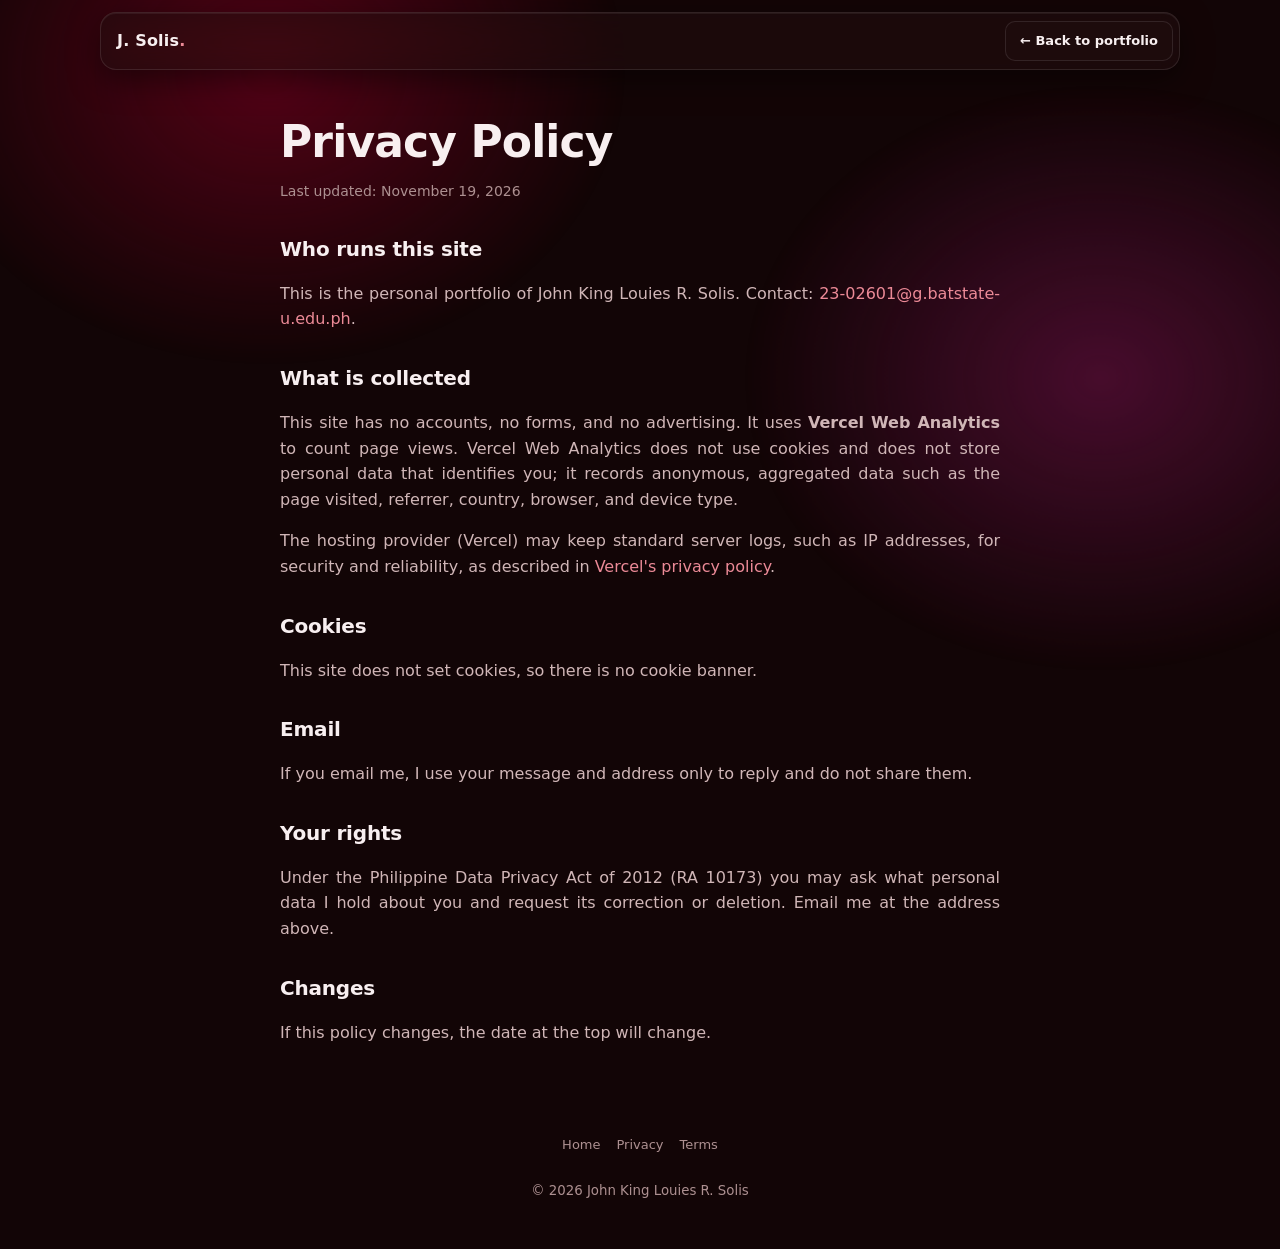
<file: privacy.html>
<!DOCTYPE html>
<html lang="en">
<head>
<meta charset="utf-8">
<meta name="viewport" content="width=device-width, initial-scale=1, viewport-fit=cover">
<meta name="theme-color" content="#140a0c">
<title>Privacy Policy – John King Louies R. Solis</title>
<meta name="description" content="How this portfolio site handles visitor data.">
<link rel="canonical" href="https://john-solis-portfolio.vercel.app/privacy">
<meta property="og:title" content="Privacy Policy – John King Louies R. Solis">
<meta property="og:description" content="How this portfolio site handles visitor data.">
<meta property="og:image" content="https://john-solis-portfolio.vercel.app/og.png">
<link rel="icon" href="/favicon.ico" sizes="any">
<link rel="icon" href="/favicon.svg" type="image/svg+xml">
<link rel="apple-touch-icon" href="/apple-touch-icon.png">
<link rel="stylesheet" href="/styles.css">
</head>
<body class="sub-page">
<div class="liquid" aria-hidden="true"><div class="orbit o1"><div class="blob"></div></div><div class="orbit o2"><div class="blob"></div></div></div>
<nav><div class="wrap"><a class="brand" href="/">J. Solis<span>.</span></a><a class="btn ghost" href="/">← Back to portfolio</a></div></nav>
<main class="wrap doc">
<h1>Privacy Policy</h1>
<p class="muted">Last updated: November 19, 2026</p>
<h2>Who runs this site</h2>
<p>This is the personal portfolio of John King Louies R. Solis. Contact: <a href="mailto:23-02601@g.batstate-u.edu.ph">23-02601@g.batstate-u.edu.ph</a>.</p>
<h2>What is collected</h2>
<p>This site has no accounts, no forms, and no advertising. It uses <b>Vercel Web Analytics</b> to count page views. Vercel Web Analytics does not use cookies and does not store personal data that identifies you; it records anonymous, aggregated data such as the page visited, referrer, country, browser, and device type.</p>
<p>The hosting provider (Vercel) may keep standard server logs, such as IP addresses, for security and reliability, as described in <a href="https://vercel.com/legal/privacy-policy" rel="noopener" target="_blank">Vercel's privacy policy</a>.</p>
<h2>Cookies</h2>
<p>This site does not set cookies, so there is no cookie banner.</p>
<h2>Email</h2>
<p>If you email me, I use your message and address only to reply and do not share them.</p>
<h2>Your rights</h2>
<p>Under the Philippine Data Privacy Act of 2012 (RA 10173) you may ask what personal data I hold about you and request its correction or deletion. Email me at the address above.</p>
<h2>Changes</h2>
<p>If this policy changes, the date at the top will change.</p>
</main>
<footer><div class="wrap"><p class="legal"><a href="/">Home</a><a href="/privacy">Privacy</a><a href="/terms">Terms</a></p><small>© 2026 John King Louies R. Solis</small></div></footer>
</body>
</html>
</file>
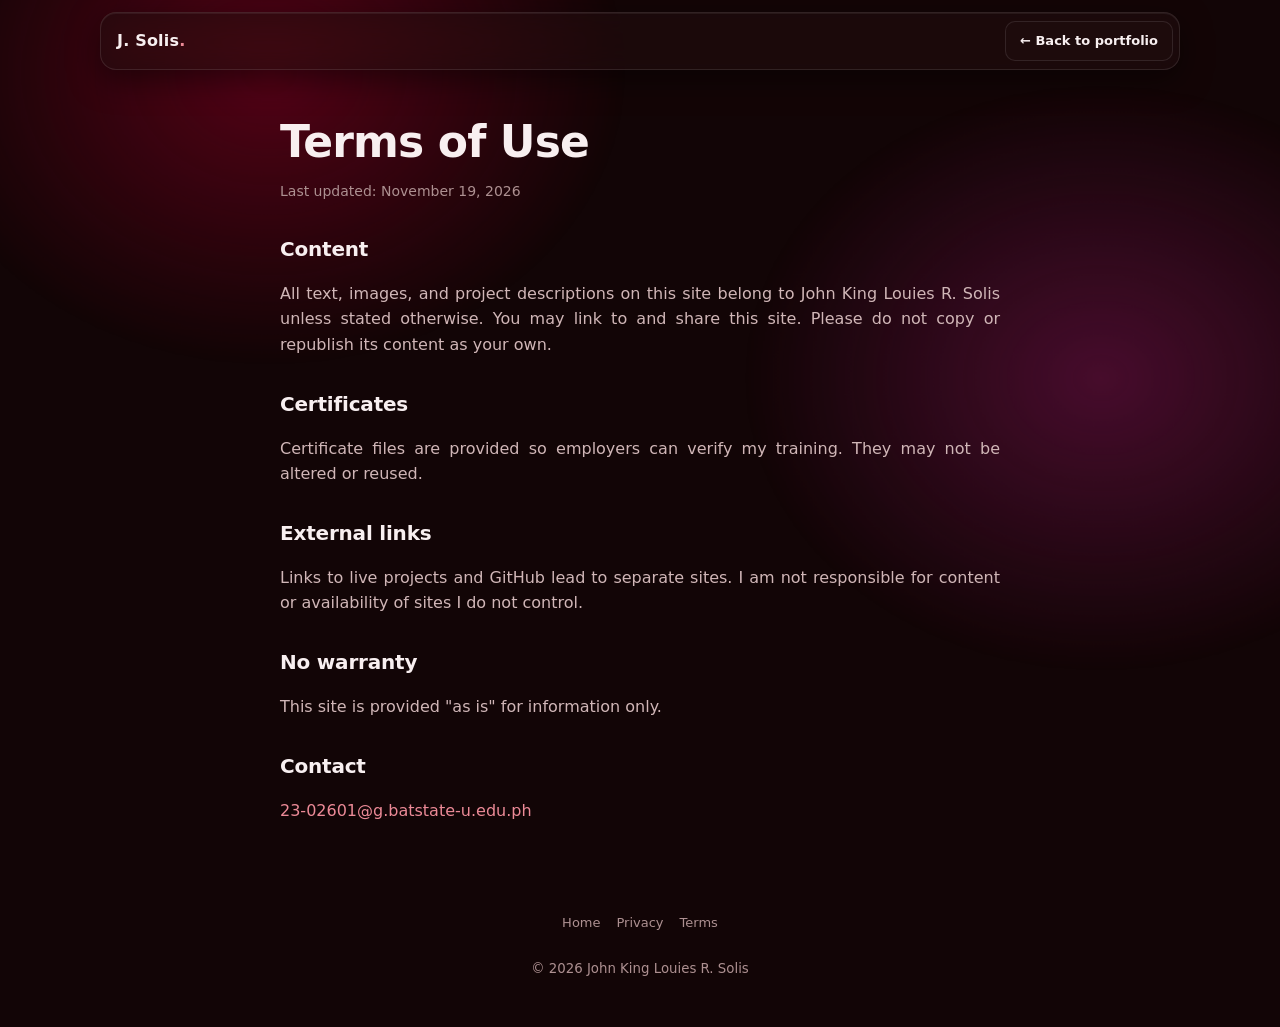
<file: terms.html>
<!DOCTYPE html>
<html lang="en">
<head>
<meta charset="utf-8">
<meta name="viewport" content="width=device-width, initial-scale=1, viewport-fit=cover">
<meta name="theme-color" content="#140a0c">
<title>Terms of Use – John King Louies R. Solis</title>
<meta name="description" content="Terms for using this portfolio site.">
<link rel="canonical" href="https://john-solis-portfolio.vercel.app/terms">
<meta property="og:title" content="Terms of Use – John King Louies R. Solis">
<meta property="og:description" content="Terms for using this portfolio site.">
<meta property="og:image" content="https://john-solis-portfolio.vercel.app/og.png">
<link rel="icon" href="/favicon.ico" sizes="any">
<link rel="icon" href="/favicon.svg" type="image/svg+xml">
<link rel="apple-touch-icon" href="/apple-touch-icon.png">
<link rel="stylesheet" href="/styles.css">
</head>
<body class="sub-page">
<div class="liquid" aria-hidden="true"><div class="orbit o1"><div class="blob"></div></div><div class="orbit o2"><div class="blob"></div></div></div>
<nav><div class="wrap"><a class="brand" href="/">J. Solis<span>.</span></a><a class="btn ghost" href="/">← Back to portfolio</a></div></nav>
<main class="wrap doc">
<h1>Terms of Use</h1>
<p class="muted">Last updated: November 19, 2026</p>
<h2>Content</h2>
<p>All text, images, and project descriptions on this site belong to John King Louies R. Solis unless stated otherwise. You may link to and share this site. Please do not copy or republish its content as your own.</p>
<h2>Certificates</h2>
<p>Certificate files are provided so employers can verify my training. They may not be altered or reused.</p>
<h2>External links</h2>
<p>Links to live projects and GitHub lead to separate sites. I am not responsible for content or availability of sites I do not control.</p>
<h2>No warranty</h2>
<p>This site is provided "as is" for information only.</p>
<h2>Contact</h2>
<p><a href="mailto:23-02601@g.batstate-u.edu.ph">23-02601@g.batstate-u.edu.ph</a></p>
</main>
<footer><div class="wrap"><p class="legal"><a href="/">Home</a><a href="/privacy">Privacy</a><a href="/terms">Terms</a></p><small>© 2026 John King Louies R. Solis</small></div></footer>
</body>
</html>
</file>
<file: styles.css>
/* ---------- tokens (OKLCH) ---------- */
:root{
  color-scheme:dark;
  --hue:15;
  /* depth: each elevation is a little lighter */
  --l0:oklch(14% .025 var(--hue));          /* page */
  --l1:oklch(19% .03 var(--hue) / .62);     /* raised glass */
  --l2:oklch(22% .035 var(--hue) / .96);    /* popover */
  --l3:oklch(30% .04 var(--hue) / .55);     /* hover / pressed fill */
  --ink:oklch(96% .01 var(--hue));
  --ink-2:oklch(80% .03 var(--hue));
  --ink-3:oklch(68% .035 var(--hue));
  --primary:oklch(74% .12 12);
  --primary-strong:oklch(42% .15 18);
  --accent:oklch(83% .11 80);
  --border:oklch(100% 0 0 / .10);
  --border-strong:oklch(100% 0 0 / .18);
  --ok:oklch(78% .15 155);

  --r-lg:22px; --pad-lg:22px;            /* card */
  --r-md:16px; --pad-md:6px;             /* nav */
  --r-in:calc(var(--r-md) - var(--pad-md)); /* concentric inner = outer − padding */
  --r-chip:999px;

  --ease-out:cubic-bezier(.22,1,.36,1);
  --ease-in-out:cubic-bezier(.65,0,.35,1);
  --ease-in:cubic-bezier(.55,0,1,.45);
  --t-in:220ms; --t-out:176ms;           /* exits 20% shorter */
}
*{box-sizing:border-box}
html{scroll-behavior:smooth;-webkit-text-size-adjust:100%}
body{margin:0;font-family:Inter,system-ui,-apple-system,"Segoe UI",Roboto,Arial,sans-serif;color:var(--ink);background:var(--l0);line-height:1.6;overflow-x:hidden;font-size:16px}
a{color:var(--primary);text-decoration:none}
a:hover{text-decoration:underline;text-underline-offset:3px}
.wrap{max-width:1080px;margin:0 auto;padding:0 20px;position:relative}
svg.i{width:18px;height:18px;stroke:currentColor;stroke-width:1.75;fill:none;stroke-linecap:round;stroke-linejoin:round;flex:none}

/* ---------- liquid background ----------
   Perf: no live blur filter, no border-radius animation on big layers.
   Blobs are soft radial gradients (already "blurred"); only transform animates,
   so the GPU compositor handles every frame at the display's refresh rate. */
.liquid{position:fixed;inset:0;height:100lvh;z-index:-1;overflow:hidden;pointer-events:none;contain:strict}
.orbit{position:absolute;width:0;height:0;animation:orbit 34s linear infinite;will-change:transform}
.blob{position:absolute;width:56vmax;height:46vmax;translate:-50% -50%;opacity:.55;border-radius:50%;
      animation:wobble 20s var(--ease-in-out) infinite;will-change:transform}
.o1{top:8%;left:12%}            .o1 .blob{left:9vmax;background:radial-gradient(closest-side in oklch,oklch(40% .16 18),oklch(40% .16 18 / 0))}
.o2{top:42%;right:6%;animation-duration:42s;animation-direction:reverse} .o2 .blob{left:-8vmax;background:radial-gradient(closest-side in oklch,oklch(38% .14 350),oklch(38% .14 350 / 0));animation-delay:-7s}
.o3{bottom:-4%;left:48%;animation-duration:50s} .o3 .blob{left:7vmax;background:radial-gradient(closest-side in oklch,oklch(55% .12 55),oklch(55% .12 55 / 0));opacity:.3;animation-delay:-12s}
@keyframes orbit{to{transform:rotate(360deg)}}
/* liquid feel from non-uniform scale + rotation: transform-only, composited */
@keyframes wobble{
  0%,100%{transform:rotate(0) scale(1,1)}
  33%{transform:rotate(40deg) scale(1.15,.85)}
  66%{transform:rotate(-25deg) scale(.88,1.12)}
}
/* small-area morph (avatar only) keeps the border-radius effect */
@keyframes morph{
  0%,100%{border-radius:42% 58% 63% 37% / 41% 44% 56% 59%}
  33%{border-radius:63% 37% 38% 62% / 55% 61% 39% 45%}
  66%{border-radius:35% 65% 52% 48% / 62% 35% 65% 38%}
}

/* ---------- glass surfaces ----------
   Perf: backdrop blur only on the two sticky/floating layers (nav, popover).
   Cards sit over an already-soft background, so a tinted translucent fill
   looks the same without re-blurring every card on every scroll frame. */
.glass,.card,nav{background:var(--l1);border:1px solid var(--border);
  box-shadow:0 1px 0 oklch(100% 0 0 / .06) inset, 0 10px 30px oklch(5% .02 var(--hue) / .45)}
nav{-webkit-backdrop-filter:blur(14px) saturate(150%);backdrop-filter:blur(14px) saturate(150%)}
section{content-visibility:auto;contain-intrinsic-size:auto 900px}

/* ---------- nav + moving knob ---------- */
nav{position:sticky;top:12px;z-index:20;margin:12px 12px 0;border-radius:var(--r-md)}
@media (min-width:1104px){nav{margin:12px auto 0;max-width:1080px}}
nav .wrap{display:flex;align-items:center;justify-content:space-between;height:56px;padding:0 var(--pad-md) 0 16px}
nav .brand{text-decoration:none;font-weight:800;letter-spacing:.2px;color:var(--ink)}
nav .brand span{color:var(--primary)}
.links{position:relative;display:flex;gap:2px;list-style:none;margin:0;padding:0}
.links a{position:relative;z-index:1;display:block;color:var(--ink-3);font-size:14px;font-weight:600;padding:8px 12px;border-radius:var(--r-in);transition:color var(--t-in) var(--ease-out)}
.links a:hover{color:var(--ink);text-decoration:none}
.links a.active{color:var(--ink)}
.knob{position:absolute;top:0;left:0;height:100%;border-radius:var(--r-in);background:var(--l3);border:1px solid var(--border);
  transform-origin:center;opacity:0;pointer-events:none;
  transition:translate 320ms var(--ease-in-out), width 320ms var(--ease-in-out), opacity var(--t-in) var(--ease-out)}
.knob.moving{animation:stretch 320ms var(--ease-in-out)}
@keyframes stretch{50%{scale:1.12 1}}   /* stretch 12% while travelling */

.menu-btn{display:none;width:44px;height:44px;border-radius:var(--r-in);border:1px solid var(--border);background:transparent;color:var(--ink);
  place-items:center;cursor:pointer;position:relative;transition:background var(--t-in) var(--ease-out)}
.menu-btn:hover{background:var(--l3)}
.menu-btn:active{scale:.9;transition:none}          /* pressed: no tween while held */
.menu-btn svg{position:absolute;transition:opacity 180ms var(--ease-out), filter 180ms var(--ease-out), scale 180ms var(--ease-out)}
.menu-btn .ic-close{opacity:0;filter:blur(4px);scale:.6}
.menu-btn[aria-expanded="true"] .ic-open{opacity:0;filter:blur(4px);scale:.6}
.menu-btn[aria-expanded="true"] .ic-close{opacity:1;filter:none;scale:1}

.popover{position:absolute;top:calc(100% + 8px);right:0;min-width:220px;padding:var(--pad-md);border-radius:var(--r-md);
  background:var(--l2);border:1px solid var(--border-strong);-webkit-backdrop-filter:blur(14px);backdrop-filter:blur(14px);
  box-shadow:0 18px 50px oklch(5% .02 var(--hue) / .6);
  transform-origin:top right;                 /* grows out of the trigger */
  opacity:0;scale:.95;translate:0 -4px;visibility:hidden;
  transition:opacity var(--t-out) var(--ease-in), scale var(--t-out) var(--ease-in), translate var(--t-out) var(--ease-in), visibility 0s linear var(--t-out)}
.popover.open{opacity:1;scale:1;translate:0 0;visibility:visible;
  transition:opacity var(--t-in) var(--ease-out), scale var(--t-in) var(--ease-out), translate var(--t-in) var(--ease-out), visibility 0s}
.popover a{display:block;padding:11px 12px;border-radius:var(--r-in);color:var(--ink-2);font-weight:600;
  opacity:0;translate:0 -4px;transition:opacity 160ms var(--ease-out), translate 160ms var(--ease-out), background 120ms}
.popover.open a{opacity:1;translate:0 0}
.popover.open a:nth-child(1){transition-delay:0ms}.popover.open a:nth-child(2){transition-delay:30ms}.popover.open a:nth-child(3){transition-delay:60ms}.popover.open a:nth-child(4){transition-delay:90ms}.popover.open a:nth-child(5){transition-delay:120ms}.popover.open a:nth-child(6){transition-delay:150ms}  /* 30ms row stagger */
.popover a:hover{background:var(--l3);color:var(--ink);text-decoration:none}
@media (max-width:760px){.links{display:none}.menu-btn{display:grid}}
@media (min-width:761px){.popover{display:none}}

/* ---------- hero ---------- */
header.hero{min-height:calc(100dvh - 80px);display:grid;align-items:center;padding:48px 0}
.hero .wrap{display:grid;grid-template-columns:1fr auto;gap:48px;align-items:center}
.hero h1{font-size:clamp(34px,5.4vw,56px);line-height:1.05;margin:0 0 12px;letter-spacing:-.02em}
.hero h1 .grad{background:linear-gradient(100deg in oklch,var(--primary),oklch(84% .11 70));-webkit-background-clip:text;background-clip:text;color:transparent}
.hero .role{font-size:18px;color:var(--ink-3);margin:0 0 18px}
.hero p.lead{max-width:56ch;color:var(--ink-2);margin:0 0 28px}

.avatar{position:relative;width:240px;aspect-ratio:1;isolation:isolate}
.avatar:before{content:"";position:absolute;inset:-10px;border-radius:inherit;
  background:conic-gradient(in oklch from 0deg,oklch(45% .16 18),var(--primary),var(--accent),oklch(45% .16 18));
  border-radius:42% 58% 63% 37% / 41% 44% 56% 59%;animation:morph 12s var(--ease-in-out) infinite;opacity:.75}
.avatar img{position:relative;width:100%;height:100%;object-fit:cover;border-radius:42% 58% 63% 37% / 41% 44% 56% 59%;
  animation:morph 12s var(--ease-in-out) infinite;outline:1px solid var(--border-strong)}

.btns{display:flex;gap:12px;flex-wrap:wrap}
.btn{position:relative;display:inline-flex;align-items:center;gap:8px;min-height:44px;padding:0 20px;border-radius:14px;font-weight:700;font-size:14px;color:var(--ink);
  border:1px solid var(--border);cursor:pointer;font-family:inherit;
  transition:background var(--t-in) var(--ease-out), border-color var(--t-in) var(--ease-out), scale 160ms var(--ease-out)}
.btn.primary{background:linear-gradient(120deg in oklch,var(--primary-strong),oklch(50% .16 5));border-color:oklch(100% 0 0 / .16)}
.btn.ghost{background:var(--l1)}
.btn:hover{text-decoration:none;border-color:var(--border-strong)}
.btn.ghost:hover{background:var(--l3)}
.btn:active{scale:.95;transition:none}

/* copy-email: icon crossfade + blur, old/new overlap */
.swap{position:relative;width:18px;height:18px;display:inline-grid}
.swap svg{grid-area:1/1;transition:opacity 200ms var(--ease-out), filter 200ms var(--ease-out), scale 200ms var(--ease-out)}
.swap .ok{opacity:0;filter:blur(4px);scale:.5;color:var(--ok)}
.copied .swap .cp{opacity:0;filter:blur(4px);scale:.5}
.copied .swap .ok{opacity:1;filter:none;scale:1}
.label{display:inline-grid}
.label span{grid-area:1/1;transition:opacity 200ms var(--ease-out), filter 200ms var(--ease-out)}
.label .after{opacity:0;filter:blur(3px)}
.copied .label .before{opacity:0;filter:blur(3px)}
.copied .label .after{opacity:1;filter:none}

.facts{display:flex;gap:10px;flex-wrap:wrap;margin-top:32px}
.facts div{padding:12px 16px;border-radius:14px;font-size:13px;color:var(--ink-3);min-width:118px}
.facts b{display:block;color:var(--ink);font-size:22px;line-height:1.2}
@media (max-width:760px){.hero .wrap{grid-template-columns:1fr;text-align:center}.avatar{margin:0 auto;order:-1;width:168px}.hero p.lead{margin-inline:auto}.btns,.facts{justify-content:center}}

/* ---------- sections ---------- */
section{padding:56px 0}
h2{font-size:28px;margin:0;color:var(--ink);letter-spacing:-.01em}
.sub{color:var(--ink-3);margin:6px 0 28px}

.grid{display:grid;grid-template-columns:repeat(auto-fill,minmax(300px,1fr));gap:16px}
.card{position:relative;border-radius:var(--r-lg);padding:var(--pad-lg);display:flex;flex-direction:column;overflow:hidden;
  transition:border-color var(--t-in) var(--ease-out), background var(--t-in) var(--ease-out)}
.card:before{content:"";position:absolute;inset:0;pointer-events:none;opacity:0;transition:opacity 240ms var(--ease-out);
  background:radial-gradient(380px circle at var(--mx,50%) var(--my,50%),oklch(74% .12 12 / .14),transparent 50%)}
.card:hover{border-color:var(--border-strong);background:var(--l2)}
.card:hover:before{opacity:1}
.card .tag{font-size:12px;font-weight:700;letter-spacing:.06em;text-transform:uppercase;color:var(--accent);margin-bottom:6px}
.card h3{margin:0 0 8px;font-size:18px;line-height:1.3;color:var(--ink)}
.card p{margin:0 0 12px;color:var(--ink-3);font-size:15px}
.card ul{margin:0 0 14px;padding-left:18px;color:var(--ink-2);font-size:14.5px}
.chips{display:flex;flex-wrap:wrap;gap:6px;margin-top:auto}
.chip{background:oklch(74% .12 12 / .10);border:1px solid oklch(74% .12 12 / .24);color:oklch(90% .04 12);font-size:12.5px;font-weight:600;padding:4px 10px;border-radius:var(--r-chip)}
.card .card-links{display:flex;gap:16px;margin-top:14px;font-size:14px;font-weight:700}
.card .card-links a{display:inline-flex;align-items:center;gap:4px}
.card .card-links svg.i{width:15px;height:15px}

.tl{border-left:1px solid var(--border-strong);margin-left:6px;padding-left:24px}
.tl .item{position:relative;margin-bottom:26px}
.tl .item:before{content:"";position:absolute;left:-31px;top:7px;width:13px;height:13px;border-radius:50%;
  background:var(--primary);box-shadow:0 0 0 4px oklch(74% .12 12 / .2)}
.tl h3{margin:0;font-size:17px;color:var(--ink)}
.tl .meta{color:var(--ink-3);font-size:14px;margin-bottom:6px}
.tl ul{margin:0;padding-left:18px;color:var(--ink-2);font-size:15px}

.two{display:grid;grid-template-columns:1fr 1fr;gap:28px}
.two > div > p{color:var(--ink-2)}
@media (max-width:760px){.two{grid-template-columns:1fr}}

.skills{display:grid;grid-template-columns:repeat(auto-fill,minmax(230px,1fr));gap:16px}
.skills .card h3{font-size:15px;color:var(--primary)}

.cert{flex-direction:row !important;gap:14px;align-items:flex-start;padding:16px}
.cert .badge{flex:none;width:42px;height:42px;border-radius:calc(var(--r-lg) - 16px);background:linear-gradient(135deg in oklch,oklch(42% .15 18 / .7),oklch(40% .13 350 / .6));border:1px solid var(--border);color:var(--ink);display:grid;place-items:center;font-weight:800;font-size:13px}
.cert h3{font-size:16px;margin:0}
.cert p{margin:2px 0 0;font-size:14px}

footer{padding:24px 0 48px;text-align:center}
footer .glass{border-radius:var(--r-lg);padding:40px 24px}
footer p{color:var(--ink-2)}
footer .btns{justify-content:center;margin-top:18px}
footer small{display:block;margin-top:24px;color:var(--ink-3)}


/* ---------- filters ---------- */
.filters{position:relative;display:inline-flex;gap:2px;padding:var(--pad-md);margin:0 0 22px;border-radius:var(--r-md);background:var(--l1);border:1px solid var(--border)}
.filters button{position:relative;z-index:1;min-height:40px;padding:0 14px;border:0;background:none;color:var(--ink-3);font:600 14px/1 inherit;font-family:inherit;border-radius:var(--r-in);cursor:pointer;transition:color var(--t-in) var(--ease-out)}
.filters button:hover{color:var(--ink)}
.filters button[aria-selected="true"]{color:var(--ink)}
.filters button:active{scale:.95;transition:none}
.fknob{position:absolute;top:var(--pad-md);left:0;height:calc(100% - 2*var(--pad-md));border-radius:var(--r-in);background:var(--l3);border:1px solid var(--border);
  transition:translate 320ms var(--ease-in-out), width 320ms var(--ease-in-out)}
.fknob.moving{animation:stretch 320ms var(--ease-in-out)}
.card.hide{display:none}
.card.enter{animation:enter 260ms var(--ease-out) both;animation-delay:calc(var(--i,0) * 30ms)}
@keyframes enter{from{opacity:0;translate:0 10px}}
@media (max-width:520px){.filters{display:flex;overflow-x:auto;-webkit-mask-image:linear-gradient(90deg,#000 85%,transparent);mask-image:linear-gradient(90deg,#000 85%,transparent)}.filters button{white-space:nowrap}}

a.card{color:inherit;text-decoration:none}
a.card .view{display:inline-flex;align-items:center;gap:4px;margin-top:6px;font-size:13px;font-weight:700;color:var(--primary)}
a.card .view svg.i{width:14px;height:14px}
footer .social{margin:14px 0 0}
footer .social a{display:inline-flex;align-items:center;gap:6px;color:var(--ink-2);font-weight:600}

/* ---------- focus + skip link ---------- */
:focus-visible{outline:2px solid var(--accent);outline-offset:3px;border-radius:8px}
.skip{position:absolute;left:12px;top:-60px;z-index:50;padding:10px 14px;border-radius:12px;background:var(--l2);color:var(--ink);border:1px solid var(--border-strong);transition:top 180ms var(--ease-out)}
.skip:focus{top:12px}

/* ---------- entrances: ease-out, masked reveal, 30ms stagger ---------- */
.reveal{opacity:0;translate:0 14px;transition:opacity 420ms var(--ease-out), translate 420ms var(--ease-out);transition-delay:calc(var(--i,0) * 30ms)}
.reveal.in{opacity:1;translate:0 0}
h2.reveal{opacity:1;translate:none;-webkit-mask-image:linear-gradient(90deg,#000 45%,transparent 55%);mask-image:linear-gradient(90deg,#000 45%,transparent 55%);
  -webkit-mask-size:240% 100%;mask-size:240% 100%;-webkit-mask-position:100% 0;mask-position:100% 0;
  transition:-webkit-mask-position 600ms var(--ease-out), mask-position 600ms var(--ease-out), color 600ms var(--ease-out);color:var(--ink-3)}
h2.reveal.in{-webkit-mask-position:0 0;mask-position:0 0;color:var(--ink)}

@media (prefers-reduced-motion:reduce){
  *,*:before,*:after{animation:none !important;transition:none !important}
  .reveal{opacity:1;translate:none}
  h2.reveal{-webkit-mask-image:none;mask-image:none;color:var(--ink)}
}

/* image loading state: shimmer until the photo decodes */
.avatar img{background:linear-gradient(100deg,oklch(22% .03 15) 30%,oklch(28% .04 15) 50%,oklch(22% .03 15) 70%) 0 0/300% 100%;animation:morph 12s var(--ease-in-out) infinite, shimmer 1.2s linear infinite}
.avatar img.loaded{animation:morph 12s var(--ease-in-out) infinite}
@keyframes shimmer{to{background-position:-150% 0}}

/* sticky mobile CTA */
.mcta{display:none}
@media (max-width:760px){
  .mcta{position:fixed;left:12px;right:12px;bottom:calc(12px + env(safe-area-inset-bottom));z-index:15;display:flex;gap:8px;padding:var(--pad-md);
    border-radius:var(--r-md);background:var(--l2);border:1px solid var(--border-strong);box-shadow:0 12px 40px oklch(5% .02 var(--hue) / .6);
    transition:translate 220ms var(--ease-out), opacity 220ms var(--ease-out)}
  .mcta .btn{flex:1;justify-content:center;border-radius:var(--r-in)}
  .mcta.away{translate:0 140%;opacity:0;transition-duration:176ms;transition-timing-function:var(--ease-in)}
  footer{padding-bottom:110px}
}

/* legal links */
.legal{display:flex;gap:16px;justify-content:center;margin-top:10px;font-size:13px}
.legal a{color:var(--ink-3)}

/* sub pages (404, privacy, terms) */
.sub-page nav .wrap .btn{min-height:40px;padding:0 14px;font-size:13px;border-radius:var(--r-in)}
.doc{max-width:760px;padding-top:48px;padding-bottom:40px}
.doc h1{font-size:clamp(30px,5vw,44px);letter-spacing:-.02em;margin:0 0 6px;line-height:1.1}
.doc h2{font-size:20px;margin:30px 0 6px}
.doc p{color:var(--ink-2)}
.doc .muted{color:var(--ink-3);font-size:14px}
.nf{min-height:60dvh;display:grid;align-content:center;justify-items:start;gap:4px}
.nf .code{font-size:clamp(72px,16vw,140px);font-weight:800;line-height:1;margin:0;background:linear-gradient(100deg in oklch,var(--primary),oklch(84% .11 70));-webkit-background-clip:text;background-clip:text;color:transparent}
.nf .btns{margin-top:14px}

/* justified text on wide blocks; narrow cards keep a balanced left edge (justifying them opens big word gaps) */
.hero p.lead,.two > div > p,.tl ul li,.doc p{text-align:justify;text-justify:inter-word;-webkit-hyphens:auto;hyphens:auto}
.card p,.card ul li{text-wrap:pretty}
@media (max-width:760px){.hero p.lead{text-align:justify;text-align-last:center;hyphens:auto}}
</file>
